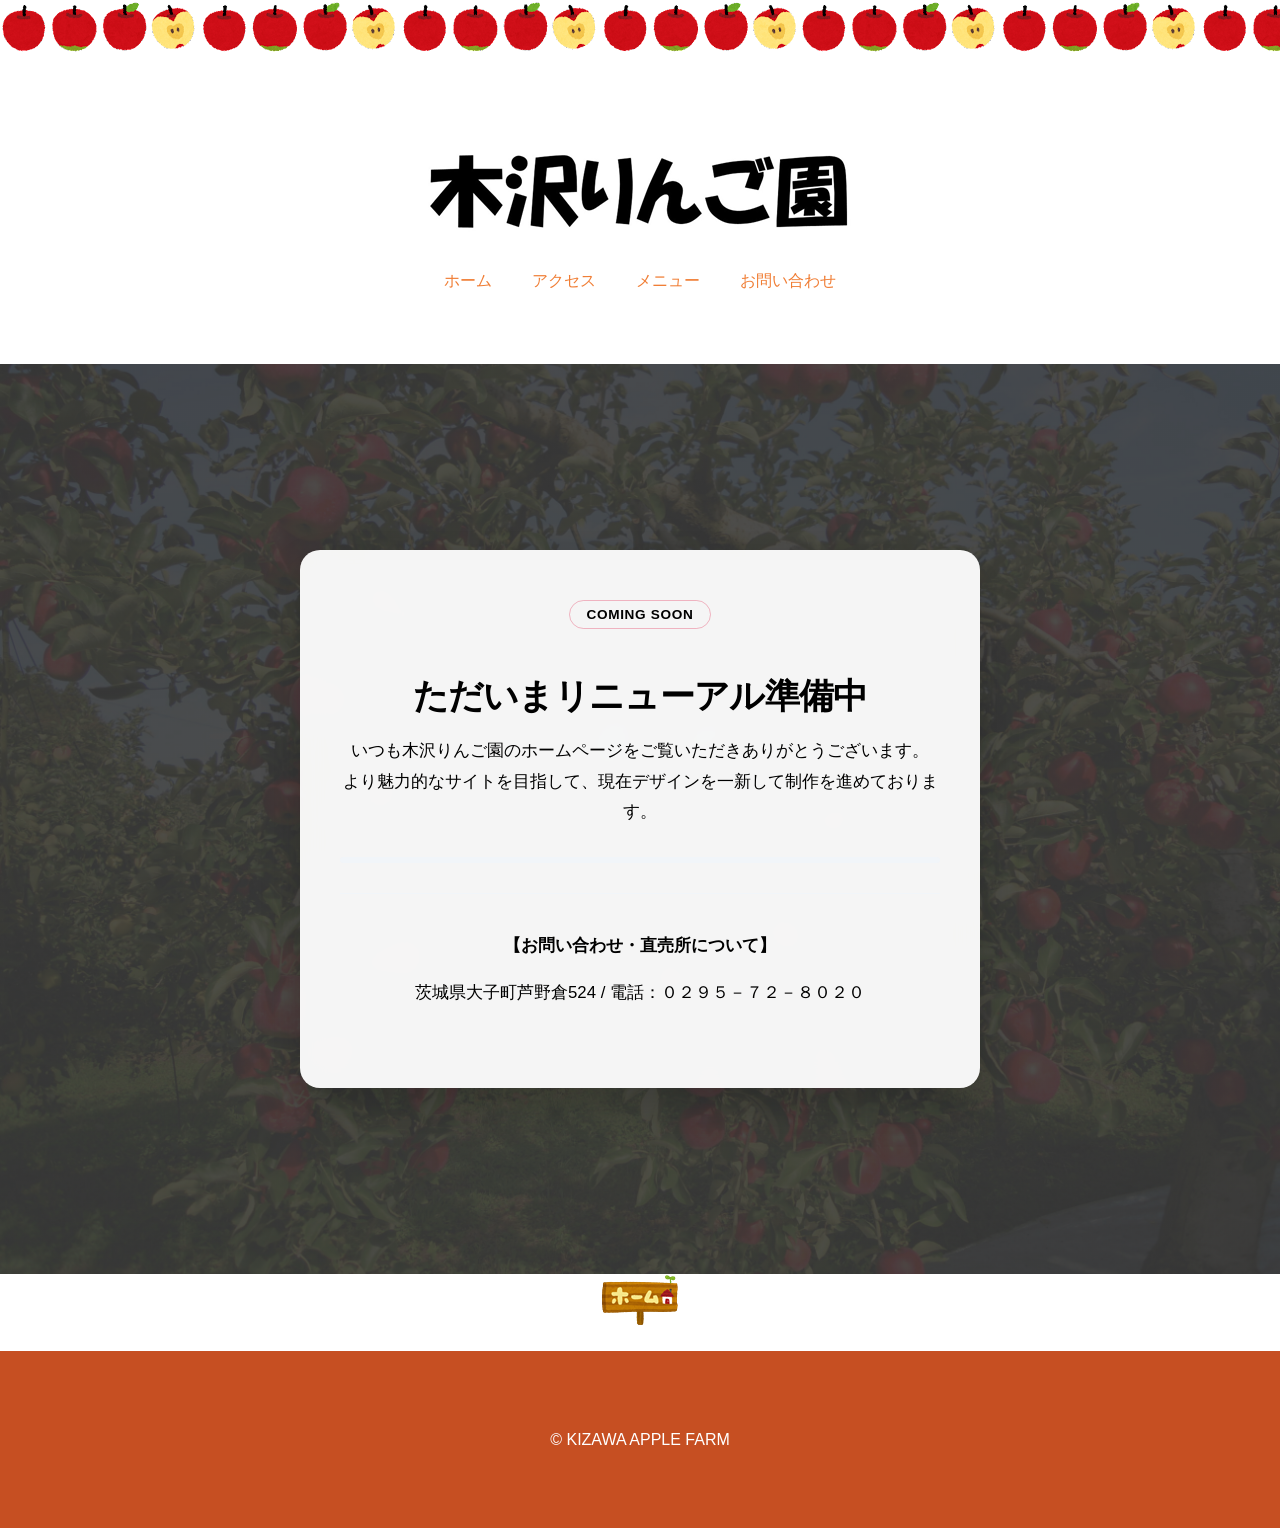
<file: index.html>
<!DOCTYPE html>
<html lang="ja">
<head>
    <meta charset="UTF-8">
    <meta name="viewport" content="width=device-width, initial-scale=1.0">
    <title>KIZAWA APPLE FARM | 木沢りんご園 まもなく公開</title>
    <link rel="stylesheet" href="css/style.css">
    <style>
        /* 作成中ページ専用の追加スタイル */
        .coming-soon-hero {
            min-height: calc(100vh - 70px);
            display: flex;
            align-items: center;
            justify-content: center;
            padding: 40px 20px;
            margin-top: 70px;
            background: linear-gradient(rgba(0, 0, 0, 0.5), rgba(0, 0, 0, 0.5)), url('images/HAIKE1.JPG') center/cover no-repeat;
        }

        .coming-soon-card {
            background: rgba(255, 255, 255, 0.95);
            backdrop-filter: blur(12px);
            padding: 50px 40px;
            border-radius: 20px;
            box-shadow: 0 20px 40px rgba(0, 0, 0, 0.2);
            text-align: center;
            max-width: 600px;
            width: 100%;
        }

        .badge {
            display: inline-block;
            padding: 6px 16px;
            background: var(--primary-light);
            border: 1px solid rgba(225, 29, 72, 0.3);
            color: var(--primary-color);
            border-radius: 50px;
            font-size: 0.85rem;
            font-weight: 600;
            letter-spacing: 0.05em;
            margin-bottom: 20px;
        }

        .coming-soon-card h1 {
            font-size: 2.2rem;
            color: var(--text-main);
            margin-bottom: 15px;
            letter-spacing: -0.02em;
        }

        .coming-soon-card p {
            color: var(--text-sub);
            font-size: 1.05rem;
            line-height: 1.8;
            margin-bottom: 30px;
        }

        .progress-bar {
            width: 100%;
            height: 6px;
            background: #f1f5f9;
            border-radius: 10px;
            overflow: hidden;
            margin-bottom: 30px;
        }

        .progress-fill {
            width: 70%;
            height: 100%;
            background: var(--primary-color);
            border-radius: 10px;
            animation: pulse 2s infinite ease-in-out;
        }

        .info-box {
            border-top: 1px solid #f1f5f9;
            padding-top: 20px;
            font-size: 0.9rem;
            color: var(--text-sub);
        }

        @keyframes pulse {
            0% { opacity: 0.6; }
            50% { opacity: 1; }
            100% { opacity: 0.6; }
        }

        @media (max-width: 480px) {
            .coming-soon-card {
                padding: 30px 20px;
            }
            .coming-soon-card h1 {
                font-size: 1.8rem;
            }
        }
    </style>
</head>
<body id="top">

    <!-- ヘッダー -->
    <header class="header">
        <div class="logo">
            <a href="index.html"><img src="images/s-KZK1.png" alt="KIZAWA APPLE FARM" /></a>
        </div>
        <nav class="nav">
            <ul>
                <li><a href="index.html">ホーム</a></li>
                <li><a href="access.html">アクセス</a></li>
                <li><a href="menu.html">メニュー</a></li>
                <li><a href="contact.html">お問い合わせ</a></li>
            </ul>
        </nav>
    </header>

    <!-- メインビジュアル（作成中案内） -->
    <div class="coming-soon-hero">
        <div class="coming-soon-card">
            <div class="badge">COMING SOON</div>
            <h1>ただいまリニューアル準備中</h1>
            <p>
                いつも木沢りんご園のホームページをご覧いただきありがとうございます。<br>
                より魅力的なサイトを目指して、現在デザインを一新して制作を進めております。
            </p>
            
            <div class="progress-bar">
                <div class="progress-fill"></div>
            </div>

            <div class="info-box">
                <p style="margin-bottom: 5px; font-weight: 600; color: var(--text-main);">【お問い合わせ・直売所について】</p>
                <p>茨城県大子町芦野倉524 / 電話：０２９５－７２－８０２０</p>
            </div>
        </div>
    </div>

    <!-- フッター -->
    <footer>
        <div class="gotop">
            <a href="#top"><img src="images/YJI.png" alt="トップへ戻る" /></a>
        </div>
        <p class="copyright">&copy; KIZAWA APPLE FARM</p>
    </footer>

</body>
</html>
</file>
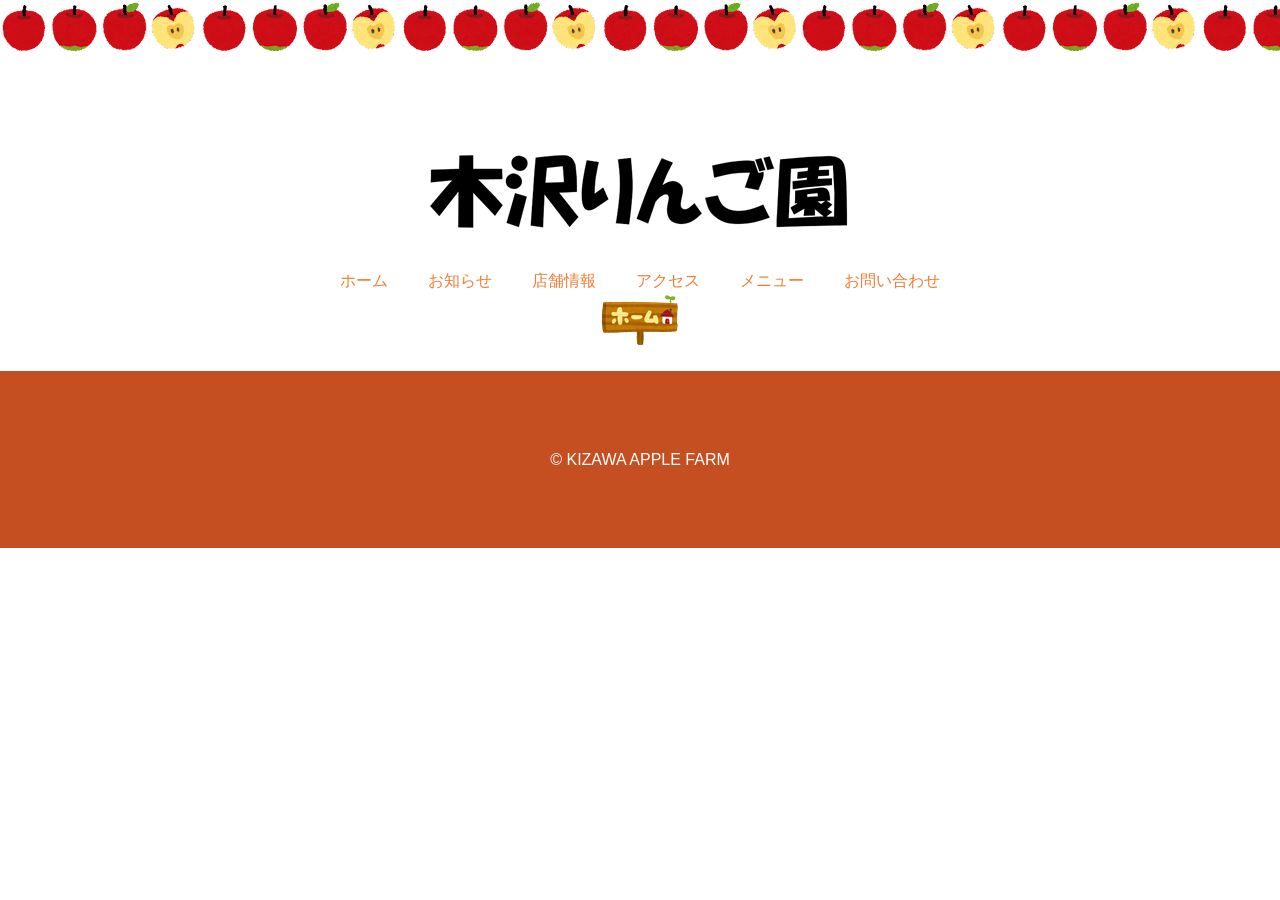
<file: access.html>
<!DOCTYPE html>
<html>
<head>
    <meta http-equiv="content-type" charset="UTF-8">
    <title>KIZAWA APPLE FARM</title>
    <link rel="stylesheet" href="css/style.css">
</head>
<body id="top">
    <!--ヘッダー-->
    <header class="header">
        <div class="logo">
            <a href="APPLE.html"><img src="images/s-KZK1.png" /></a>
        </div>
        <nav class="nav">
            <ul>
                <li><a href="APPLE.html">ホーム</a></li>
                <li><a href="APPLE.html#news">お知らせ</a></li>
                <li><a href="APPLE.html#shop">店舗情報</a></li>
                <li><a href="access.html">アクセス</a></li>
                <li><a href="menu.html">メニュー</a></li>
                <li><a href="contact.html">お問い合わせ</a></li>
            </ul>
        </nav>
    </header>
    <!--ヘッダーここまで-->
    <!--フッターここから-->
    <footer>
        <div class="gotop">
            <a href="#top"><img src="images/YJI.png" /></a>
        </div>
        <p class="copyright">&copy; KIZAWA APPLE FARM</p>
    </footer>
    <!--フッターここまで-->
</body>
</html>
</file>
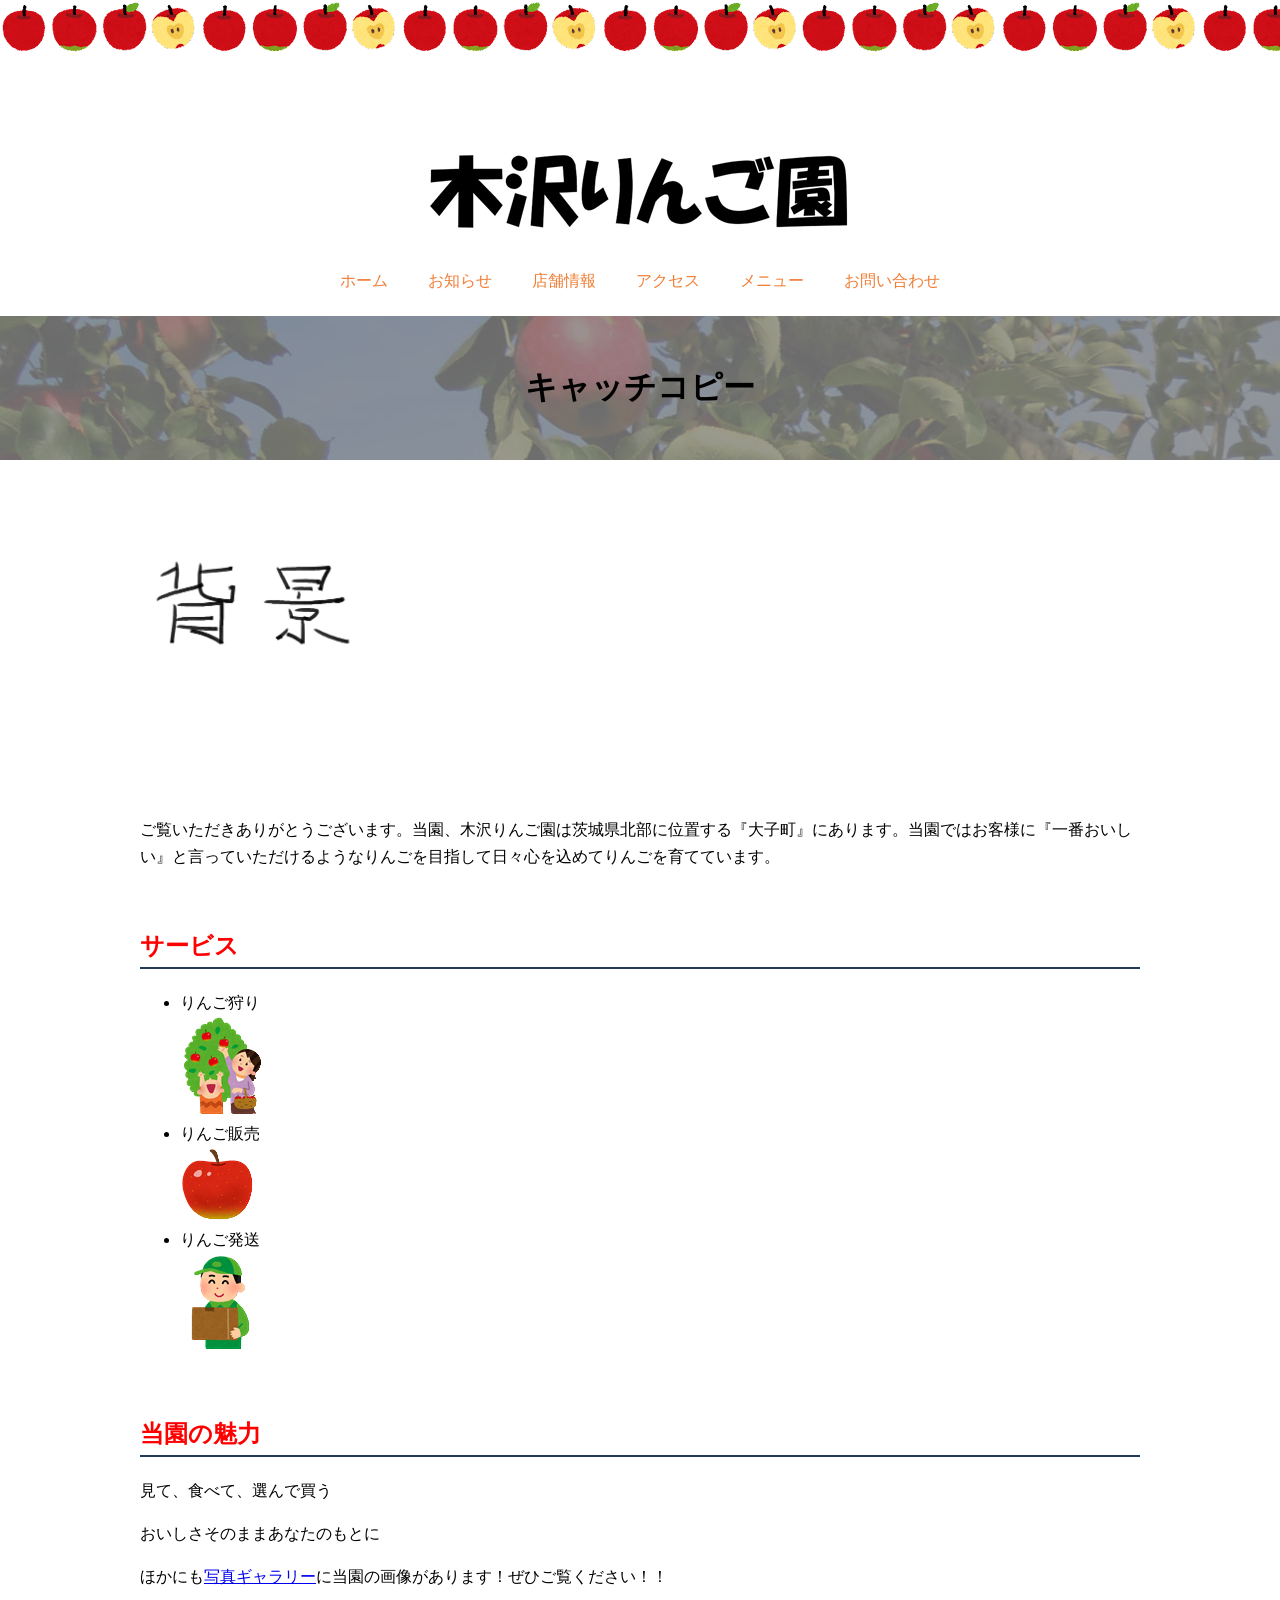
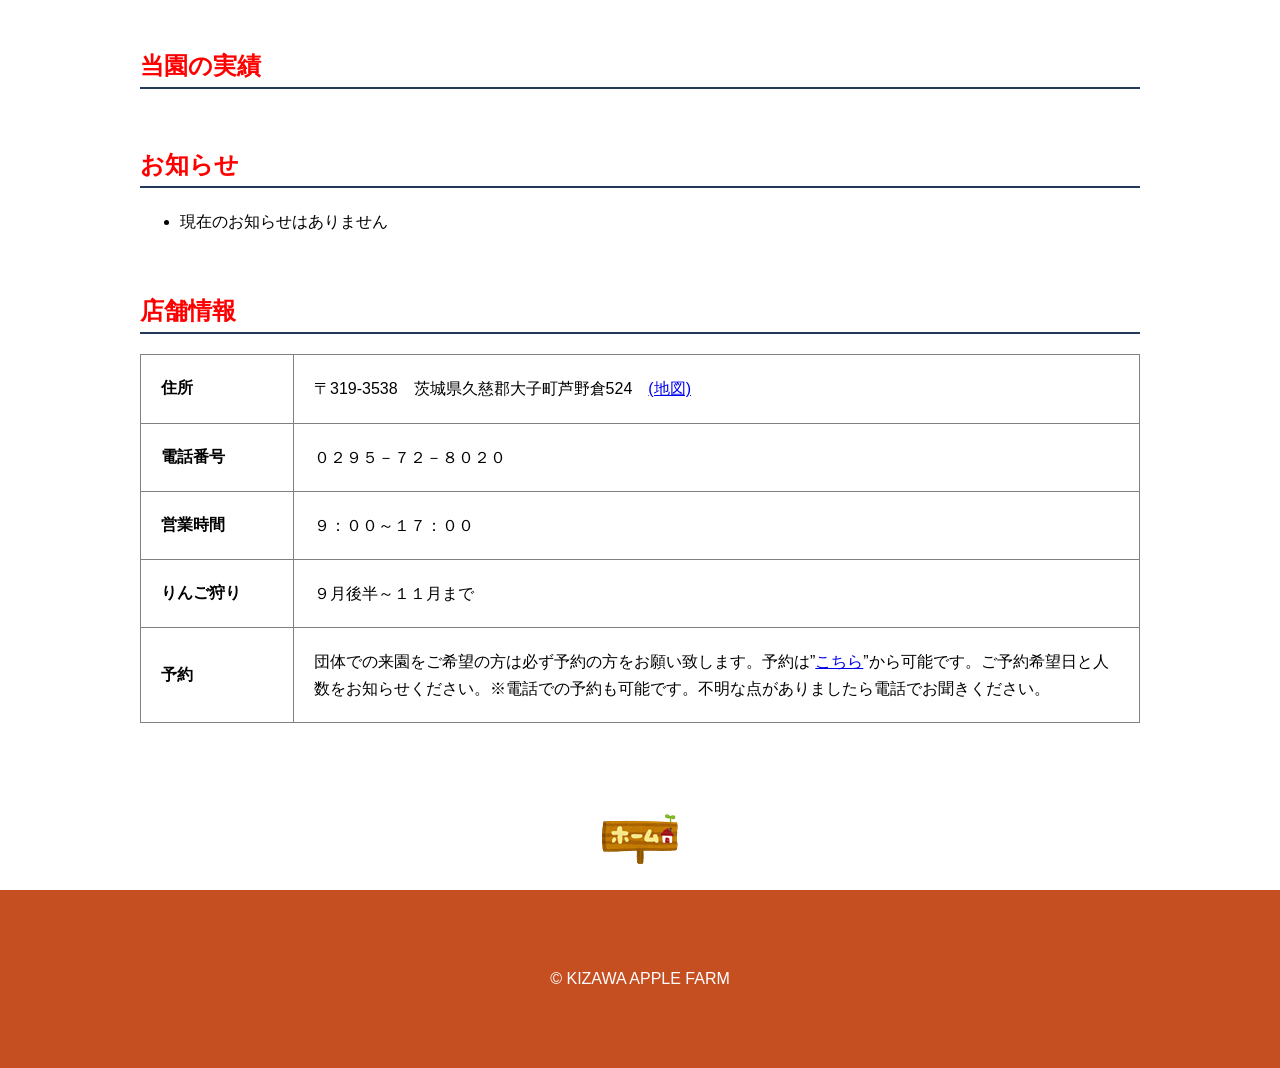
<file: APPLE.html>
<!DOCTYPE html>
<html>
<head>
    <meta http-equiv="content-type" charset="UTF-8">
    <title>KIZAWA APPLE FARM</title>
    <link rel="stylesheet" href="css/style.css">
</head>
<body id="top">
    <!--ヘッダー-->
    <header class="header">
        <div class="logo">
            <a href="APPLE.html"><img src="images/s-KZK1.png" /></a>
        </div>
        <nav class="nav">
            <ul>
                <li><a href="APPLE.html">ホーム</a></li>
                <li><a href="APPLE.html#news">お知らせ</a></li>
                <li><a href="APPLE.html#shop">店舗情報</a></li>
                <li><a href="access.html">アクセス</a></li>
                <li><a href="menu.html">メニュー</a></li>
                <li><a href="contact.html">お問い合わせ</a></li>
            </ul>
        </nav>
    </header>
    <!--ヘッダーここまで-->
    <h1 class="hero index">キャッチコピー</h1>
    <!--メインここから-->
    <main>
        <div class="logo-bana">
            <img src="images/bana.png"  alt="オープン！！" />
        </div>
        <p>ご覧いただきありがとうございます。当園、木沢りんご園は茨城県北部に位置する『大子町』にあります。当園ではお客様に『一番おいしい』と言っていただけるようなりんごを目指して日々心を込めてりんごを育てています。</p>
        <h2>サービス</h2>

        <ul>
            <li>りんご狩り</li>
            <img src="images/s-s-ringogari.png" />
            <li>りんご販売</li>
            <img src="images/s-s-ringo.png" />
            <li>りんご発送</li>
            <img src="images/s-yuubin_takuhaiin_man2.png" />
        </ul>


        <h2>当園の魅力</h2>

        <p>見て、食べて、選んで買う</p>

        <p>おいしさそのままあなたのもとに</p>

        <p>ほかにも<a href="gyarari.html">写真ギャラリー</a>に当園の画像があります！ぜひご覧ください！！</p>

        <h2>当園の実績</h2>

        <div id="news">
            <h2>お知らせ</h2>

            <ul>
                <li>現在のお知らせはありません</li>
            </ul>
        </div>

        <div id="shop">
            <h2>店舗情報</h2>
            <table class="shop-info">
                <tr>
                    <th>住所</th>
                    <td>〒319-3538　茨城県久慈郡大子町芦野倉524　<a href="access.html">(地図)</a></td>
                </tr>
                <tr>
                    <th>電話番号</th>
                    <td>０２９５－７２－８０２０</td>
                </tr>
                <tr>
                    <th>営業時間</th>
                    <td>９：００～１７：００</td>
                </tr>
                <tr>
                    <th>りんご狩り</th>
                    <td>９月後半～１１月まで</td>
                </tr>
                <tr>
                    <th>予約</th>
                    <td>団体での来園をご希望の方は必ず予約の方をお願い致します。予約は”<a href="Googleform">こちら</a>”から可能です。ご予約希望日と人数をお知らせください。※電話での予約も可能です。不明な点がありましたら電話でお聞きください。</td>
                </tr>
            </table>
        </div>

    </main>
    <!--メインここまで-->
    <!--フッターここから-->
    <footer>
        <div class="gotop">
            <a href="#top"><img src="images/YJI.png" /></a>
        </div>
        <p class="copyright">&copy; KIZAWA APPLE FARM</p>
    </footer>
    <!--フッターここまで-->
</body>
</html>
</file>
<file: css/style.css>
/*���ׂẴy�[�W�ɓK�p�����ݒ�*/
html {
    font-size: 16px;
    font-family: sans-serif;box-sizing: border-box;
}
p, li, td {
    line-height: 1.7;
}
body {
    margin: 0 0 0 0;
}
.nav a:link {
    color: #F07D34;
    text-decoration: none;
}
.nav a:visited {
    color: #F07D34;
}
.nav a:hover {
    text-decoration: none;
}
nav a:active {
    text-decoration: none;
}
img {
    max-width: 100%;
}
/*���ׂẴy�[�W�ɓK�p-�w�b�_�[*/
.header {
    padding-top: 60px;
    background-image: url(../images/huti.png);
    background-repeat: repeat-x;
}
.logo {
    text-align: center;
    padding-top: 10vh;
}
.nav ul {
    margin: 30px 0 0 0;
    padding: 0;
    list-style-type: none;

    display: flex;
    justify-content: center;
    gap: 40px;
}
/*���ׂẴy�[�W�ɓK�p-�q�[���[*/

.hero {
    background-repeat: no-repeat;
    text-align: center;
}

    .hero.index {
        padding: 50px 0;
        background-image: url(../images/HAIKE1.JPG);
    }

/*���ׂẴy�[�W�ɓK�p-���C��*/

main {
    margin: 90px auto 90px auto;
    max-width: 1000px;
}
.logo-bana {
    width: 250px;
    height: 250px;
    object-fit: contain;
}
main h2 {
    margin: 60px 0 20px 0;
    border-bottom: 2px solid #223958;
    padding: 0 0 5px 0;
    color: #ff0000;
    font-size: 1.5rem;
}

/*���ׂẴy�[�W�ɓK�p-�t�b�^�[*/

.gotop {
    text-align: center;
}
.copyright {
    margin-top: 20px;
    margin-bottom: 0;
    padding-top: 75px;
    padding-bottom: 75px;
    background-color: #c64f22;
    color: #FFFFFF;
    text-align: center;
}

/*�ʂ̃X�^�C��*/

/*APPLE.html*/

.shop-info {
    border-collapse: collapse;
}

.shop-info th, .shop-info td {
    border: 1px solid #808080;
    padding: 20px;
}
.shop-info th {
    width: 112px;
    text-align: left;
    vertical-align: middle;
}
</file>
